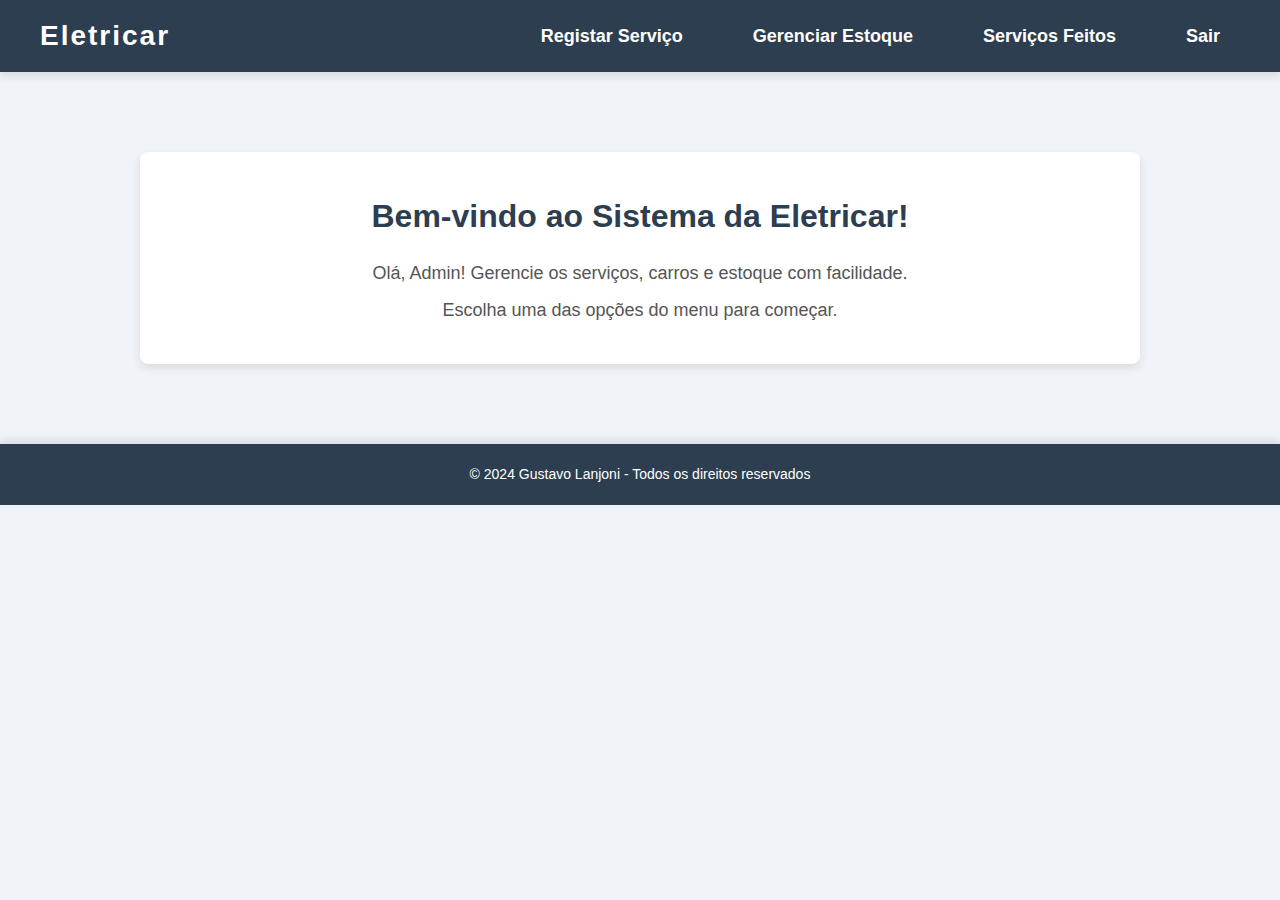
<file: src/main/resources/templates/index.html>
<!DOCTYPE html>
<html lang="pt-BR">
<head>
  <meta charset="UTF-8">
  <meta name="viewport" content="width=device-width, initial-scale=1.0">
  <title>Sistema</title>
  <link rel="stylesheet" href="/src/main/resources/static/css/style.css">
  <script src="/src/main/resources/static/js/script.js" defer></script>
</head>
<body>
  <!-- Header -->
  <header>
    <div class="header-container">
      <div class="logo-container">
        <h1>Eletricar</h1>
      </div>
      <nav>
        <ul id="menu" class="menu-list">
          <li><a href="register.html">Registar Serviço</a></li>
          <li><a href="estoque.html">Gerenciar Estoque</a></li>
          <li><a href="servico.html">Serviços Feitos</a></li>
          <li><a href="login.html">Sair</a></li>
        </ul>
        <!-- Hamburger Menu (visível em telas menores) -->
        <div class="hamburger-menu" onclick="toggleMenu()">
          <div class="bar"></div>
          <div class="bar"></div>
          <div class="bar"></div>
        </div>
      </nav>
    </div>
  </header>

  <!-- Main Section -->
  <main>
    <section class="welcome-section">
      <h2>Bem-vindo ao Sistema da Eletricar!</h2>
      <p>Olá, Admin! Gerencie os serviços, carros e estoque com facilidade.</p>
      <p>Escolha uma das opções do menu para começar.</p>
    </section>
  </main>

  <!-- Footer -->
  <footer>
    <p>&copy; 2024 Gustavo Lanjoni - Todos os direitos reservados</p>
  </footer>

  <script>
    // Função para alternar o menu no dispositivo móvel
    function toggleMenu() {
      const menu = document.getElementById('menu');
      menu.classList.toggle('active');
    }
  </script>
</body>
</html>
</file>
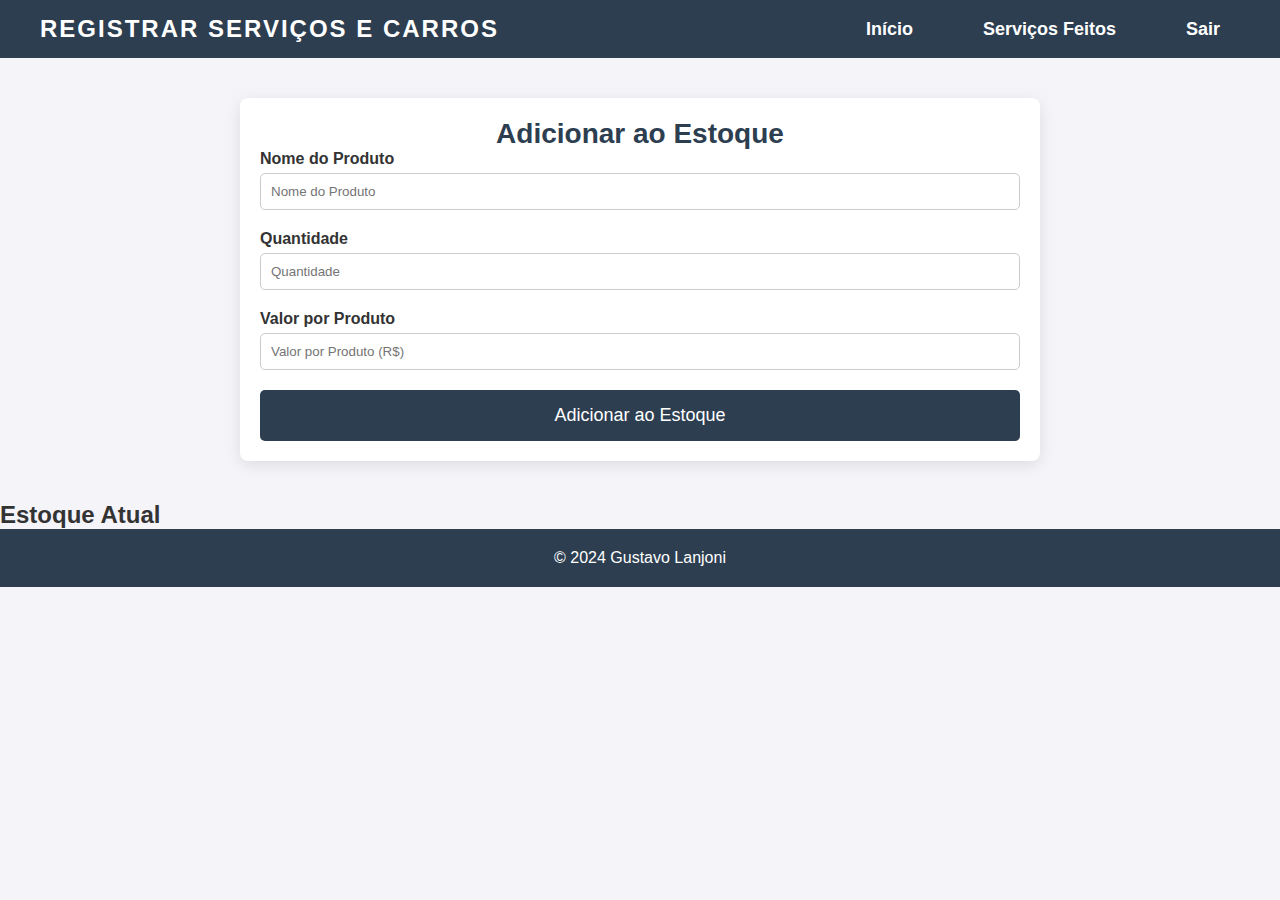
<file: src/main/resources/templates/estoque.html>
<!DOCTYPE html>
<html lang="pt-BR">
<head>
  <meta charset="UTF-8">
  <meta name="viewport" content="width=device-width, initial-scale=1.0">
  <title>Gerenciar Estoque</title>
  <link rel="stylesheet" href="/src/main/resources/static/css/estoqueCss.css">
</head>
<body>
  <header>
    <div class="header-container">
      <div class="logo-container">
        <h1>Registrar Serviços e Carros</h1>
      </div>
      <!-- Menu -->
      <nav>
        <ul id="menu" class="menu-list">
          <li><a href="index.html">Início</a></li>
          <li><a href="servico.html">Serviços Feitos</a></li>
          <li><a href="login.html">Sair</a></li>
        </ul>
        <!-- Ícone do menu hambúrguer -->
        <div class="hamburger-menu" onclick="toggleMenu()">
          <div class="bar"></div>
          <div class="bar"></div>
          <div class="bar"></div>
        </div>
      </nav>
    </div>
  </header>

  <main>
    <section class="form-section">
      <h2>Adicionar ao Estoque</h2>
      <form id="estoque-form">
        <div class="form-group">
          <label for="nome-produto">Nome do Produto</label>
          <input type="text" id="nome-produto" placeholder="Nome do Produto" required>
        </div>
        <div class="form-group">
          <label for="quantidade-produto">Quantidade</label>
          <input type="number" id="quantidade-produto" placeholder="Quantidade" required>
        </div>
        <div class="form-group">
          <label for="valor-produto">Valor por Produto</label>
          <input type="number" id="valor-produto" placeholder="Valor por Produto (R$)" required>
        </div>
        <button type="submit">Adicionar ao Estoque</button>
      </form>
    </section>

    <section class="estoque-list">
      <h2>Estoque Atual</h2>
      <ul id="lista-estoque"></ul>
    </section>
  </main>

  <script>
    function toggleMenu() {
      const menu = document.getElementById('menu');
      menu.classList.toggle('active');
    }
  </script>
  

  <footer>
    <p>&copy; 2024 Gustavo Lanjoni</p>
  </footer>
  
</body>
</html>
</file>
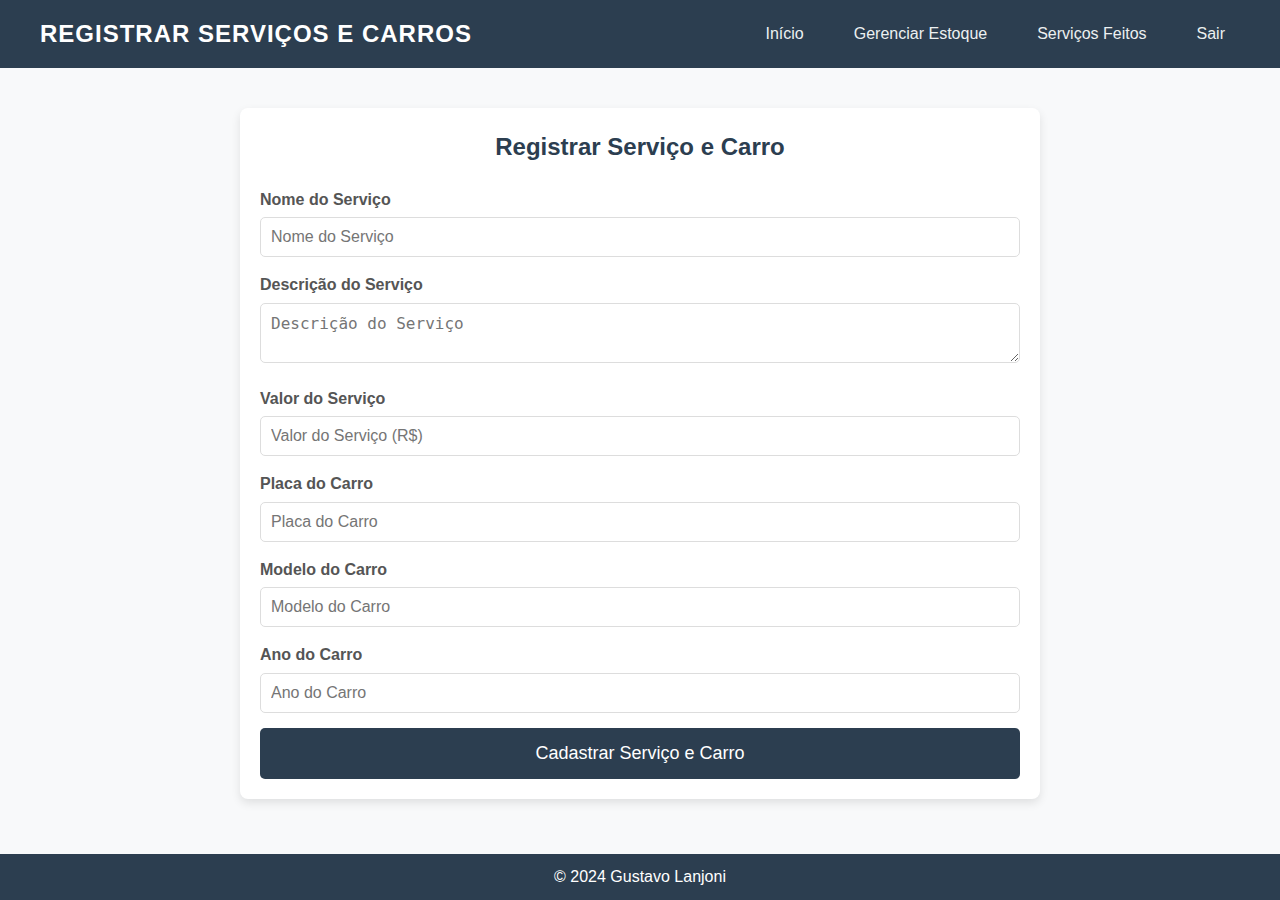
<file: src/main/resources/templates/register.html>
<!DOCTYPE html>
<html lang="pt-BR">
<head>
  <meta charset="UTF-8">
  <meta name="viewport" content="width=device-width, initial-scale=1.0">
  <title>Registrar Serviços e Carros</title>
  <link rel="stylesheet" href="/src/main/resources/static/css/registerCss.css">
</head>
<body>
  <header>
    <div class="header-container">
      <div class="logo-container">
        <h1>Registrar Serviços e Carros</h1>
      </div>
      <!-- Menu -->
      <nav>
        <ul id="menu" class="menu-list">
          <li><a href="index.html">Início</a></li>
          <li><a href="estoque.html">Gerenciar Estoque</a></li>
          <li><a href="servico.html">Serviços Feitos</a></li>
          <li><a href="login.html">Sair</a></li>
        </ul>
        <!-- Ícone do menu hambúrguer -->
        <div class="hamburger-menu" onclick="toggleMenu()">
          <div class="bar"></div>
          <div class="bar"></div>
          <div class="bar"></div>
        </div>
      </nav>
    </div>
  </header>

  <main>
    <section class="form-section">
      <h2>Registrar Serviço e Carro</h2>
      <form id="cadastro-form">
        <div class="form-group">
          <label for="nome-servico">Nome do Serviço</label>
          <input type="text" id="nome-servico" placeholder="Nome do Serviço" required>
        </div>
        <div class="form-group">
          <label for="descricao-servico">Descrição do Serviço</label>
          <textarea id="descricao-servico" placeholder="Descrição do Serviço"></textarea>
        </div>
        <div class="form-group">
          <label for="valor-servico">Valor do Serviço</label>
          <input type="number" id="valor-servico" placeholder="Valor do Serviço (R$)" required>
        </div>
        <div class="form-group">
          <label for="placa-carro">Placa do Carro</label>
          <input type="text" id="placa-carro" placeholder="Placa do Carro" required>
        </div>
        <div class="form-group">
          <label for="modelo-carro">Modelo do Carro</label>
          <input type="text" id="modelo-carro" placeholder="Modelo do Carro" required>
        </div>
        <div class="form-group">
          <label for="ano-carro">Ano do Carro</label>
          <input type="number" id="ano-carro" placeholder="Ano do Carro" required>
        </div>
        <button type="submit">Cadastrar Serviço e Carro</button>
      </form>
    </section>
  </main>

  <footer>
    <p>&copy; 2024 Gustavo Lanjoni</p>
  </footer>

  <script>
    document.getElementById("cadastro-form").addEventListener("submit", function (event) {
      event.preventDefault();
  
      // Obter os dados do formulário
      const nomeServico = document.getElementById("nome-servico").value;
      const descricaoServico = document.getElementById("descricao-servico").value;
      const valorServico = parseFloat(document.getElementById("valor-servico").value);
      const placaCarro = document.getElementById("placa-carro").value;
      const modeloCarro = document.getElementById("modelo-carro").value;
      const anoCarro = document.getElementById("ano-carro").value;
  
      // Objeto do serviço
      const novoServico = {
        nome: nomeServico,
        descricao: descricaoServico,
        valor: valorServico,
        placa: placaCarro,
        modelo: modeloCarro,
        ano: anoCarro,
        data: new Date().toISOString().split("T")[0] // Data atual
      };
  
      // Obter serviços existentes no LocalStorage
      const servicos = JSON.parse(localStorage.getItem("servicos")) || [];
  
      // Adicionar novo serviço
      servicos.push(novoServico);
  
      // Salvar novamente no LocalStorage
      localStorage.setItem("servicos", JSON.stringify(servicos));
  
      alert("Serviço e Carro cadastrados com sucesso!");
      document.getElementById("cadastro-form").reset();
    });
  </script>
  
</body>
</html>
</file>
<file: src/main/resources/static/css/style.css>
/* Reseta algumas configurações padrão do navegador */
* {
    margin: 0;
    padding: 0;
    box-sizing: border-box;
    font-family: 'Arial', sans-serif;
  }
  
  /* Estilo do corpo da página */
  body {
    background-color: #f0f4f8;
    color: #333;
    font-size: 16px;
    line-height: 1.5;
  }
  
  /* Estilo do cabeçalho */
  header {
    background-color: #2d3e50;
    color: #fff;
    padding: 15px 30px;
    position: sticky;
    top: 0;
    z-index: 1000;
    box-shadow: 0 4px 8px rgba(0, 0, 0, 0.1);
  }
  
  /* Container do cabeçalho */
  .header-container {
    display: flex;
    justify-content: space-between;
    align-items: center;
    max-width: 1200px;
    margin: 0 auto;
  }
  
  /* Logo */
  .logo-container h1 {
    font-size: 28px;
    font-weight: bold;
    letter-spacing: 2px;
  }
  
  /* Estilo de navegação (menu) */
  nav {
    display: flex;
    align-items: center;
  }
  
  /* Lista de itens do menu */
  .menu-list {
    list-style: none;
    display: flex;
    gap: 30px;
    margin-left: 20px;
  }
  
  /* Itens de menu */
  .menu-list li {
    display: inline-block;
  }
  
  /* Links do menu */
  .menu-list a {
    color: #fff;
    text-decoration: none;
    font-weight: 600;
    font-size: 18px;
    padding: 12px 20px;
    border-radius: 5px;
    transition: background-color 0.3s, transform 0.3s;
  }
  
  /* Efeito de hover no menu */
  .menu-list a:hover {
    background-color: #34495e;
    transform: scale(1.05);
  }
  
  /* Efeito de clique no menu */
  .menu-list a:active {
    transform: scale(0.98);
  }
  
  /* Menu hambúrguer para dispositivos móveis */
  .hamburger-menu {
    display: none;
    flex-direction: column;
    gap: 5px;
    cursor: pointer;
  }
  
  .hamburger-menu .bar {
    width: 30px;
    height: 4px;
    background-color: white;
    border-radius: 5px;
  }
  
  /* Exibição do menu no modo mobile */
  @media (max-width: 768px) {
    .menu-list {
      display: none;
      flex-direction: column;
      gap: 10px;
      position: absolute;
      top: 70px;
      right: 20px;
      background-color: #2d3e50;
      width: 250px;
      padding: 15px;
      border-radius: 8px;
    }
  
    .hamburger-menu {
      display: flex;
    }
  
    .menu-list.active {
      display: block;
    }
  }
  
  /* Estilo do conteúdo principal */
  main {
    padding: 50px 20px;
    text-align: center;
  }
  
  /* Seção de boas-vindas */
  .welcome-section {
    background-color: #fff;
    border-radius: 8px;
    box-shadow: 0 4px 10px rgba(0, 0, 0, 0.1);
    padding: 40px;
    margin-top: 30px;
    max-width: 1000px;
    margin: 30px auto;
  }
  
  .welcome-section h2 {
    font-size: 32px;
    color: #2c3e50;
    margin-bottom: 20px;
  }
  
  .welcome-section p {
    font-size: 18px;
    color: #555;
    margin-top: 10px;
  }
  
  /* Estilo do rodapé */
  footer {
    background-color: #2d3e50;
    color: white;
    padding: 20px;
    text-align: center;
    position: relative;
    width: 100%;
    bottom: 0;
    font-size: 14px;
  }
  
  /* Ajustes para o footer */
  footer p {
    margin: 0;
  }
  
  /* Adiciona sombra no rodapé */
  footer {
    box-shadow: 0 -4px 8px rgba(0, 0, 0, 0.1);
  }
  
  /* Título do rodapé */
  footer h4 {
    font-size: 18px;
    color: #fff;
    margin-bottom: 10px;
  }
</file>
<file: src/main/resources/static/css/estoqueCss.css>
/* Resetando margens e padding */
* {
    margin: 0;
    padding: 0;
    box-sizing: border-box;
  }
  
  /* Corpo da página */
  body {
    font-family: 'Arial', sans-serif;
    background-color: #f4f4f9;
    color: #333;
  }
  
  /* Estilo do cabeçalho */
  header {
    background-color: #2c3e50;
    color: white;
    padding: 15px 30px;
    position: sticky;
    top: 0;
    z-index: 1000;
  }
  
  /* Container do cabeçalho */
  .header-container {
    display: flex;
    justify-content: space-between;
    align-items: center;
    max-width: 1200px;
    margin: 0 auto;
    position: relative; /* Necessário para o posicionamento absoluto do menu hambúrguer */
  }
  
  /* Estilo do logo */
  .logo-container h1 {
    font-size: 24px;
    font-weight: bold;
    text-transform: uppercase;
    letter-spacing: 2px;
  }
  
  /* Estilo do menu */
  nav {
    display: flex;
    align-items: center;
  }
  
  /* Lista de itens do menu */
  .menu-list {
    list-style: none;
    display: flex;
    gap: 30px;
    margin-left: 20px;
  }
  
  /* Itens de menu */
  .menu-list li {
    display: inline-block;
  }
  
  /* Links do menu */
  .menu-list a {
    color: #fff;
    text-decoration: none;
    font-weight: 600;
    font-size: 18px;
    padding: 12px 20px;
    border-radius: 5px;
    transition: background-color 0.3s, transform 0.3s;
  }
  
  /* Efeito de hover no menu */
  .menu-list a:hover {
    background-color: #34495e;
    transform: scale(1.05);
  }
  
  /* Efeito de clique no menu */
  .menu-list a:active {
    transform: scale(0.98);
  }
  
  /* Menu hambúrguer para dispositivos móveis */
  .hamburger-menu {
    display: none;
    flex-direction: column;
    gap: 5px;
    cursor: pointer;
    position: absolute; /* Para posicionar o ícone no canto direito */
    top: 50%; /* Para centralizar verticalmente */
    right: 30px; /* Para posicionar à direita do cabeçalho */
    transform: translateY(-50%); /* Ajuste para centralizar verticalmente */
  }
  
  .hamburger-menu .bar {
    width: 30px;
    height: 4px;
    background-color: white;
    border-radius: 5px;
  }
  
  /* Exibição do menu no modo mobile */
  @media (max-width: 768px) {
    .menu-list {
      display: none;
      flex-direction: column;
      gap: 10px;
      position: absolute;
      top: 70px;
      right: 20px;
      background-color: #2d3e50;
      width: 250px;
      padding: 15px;
      border-radius: 8px;
    }
  
    .hamburger-menu {
      display: flex;
    }
  
    .menu-list.active {
      display: block;
    }
  }
  
  /* Estilo do formulário */
  .form-section {
    padding: 20px;
    max-width: 800px;
    margin: 40px auto;
    background-color: #ffffff;
    border-radius: 8px;
    box-shadow: 0 4px 16px rgba(0, 0, 0, 0.1);
  }
  
  .form-section h2 {
    text-align: center;
    font-size: 28px;
    color: #2c3e50;
  }
  
  .form-group {
    margin-bottom: 20px;
  }
  
  .form-group label {
    display: block;
    font-weight: 600;
  }
  
  .form-group input {
    width: 100%;
    padding: 10px;
    margin-top: 5px;
    border: 1px solid #ccc;
    border-radius: 5px;
  }
  
  button {
    width: 100%;
    padding: 15px;
    background-color: #2c3e50;
    color: white;
    border: none;
    border-radius: 5px;
    font-size: 18px;
    cursor: pointer;
    transition: background-color 0.3s;
  }
  
  button:hover {
    background-color: #34495e;
  }
  
  /* Estilo da lista de estoque */
  .estoque-list {
    margin-top: 40px;
  }
  
  .estoque-list ul {
    list-style: none;
    padding: 0;
  }
  
  .estoque-list li {
    padding: 10px;
    background-color: #ecf0f1;
    margin-bottom: 10px;
    border-radius: 5px;
  }
  
  /* Rodapé */
  footer {
    background-color: #2c3e50;
    color: white;
    text-align: center;
    padding: 20px;
  }
  
  footer p {
    margin: 0;
  }
  
  /* Responsividade */
  @media (max-width: 768px) {
    .form-section {
      padding: 15px;
    }
  
    .header-container {
      flex-direction: column;
      align-items: flex-start;
    }
  }
</file>
<file: src/main/resources/static/css/registerCss.css>
/* Reset básico */
* {
  margin: 0;
  padding: 0;
  box-sizing: border-box;
}

body {
  font-family: Arial, sans-serif;
  line-height: 1.6;
  background-color: #f8f9fa;
  color: #333;
}

/* Cabeçalho */
header {
  background-color: #2c3e50;
  color: #fff;
  padding: 15px 30px;
  position: sticky;
  top: 0;
  z-index: 10;
}

.header-container {
  display: flex;
  justify-content: space-between;
  align-items: center;
  max-width: 1200px;
  margin: 0 auto;
}

.logo-container h1 {
  font-size: 24px;
  font-weight: bold;
  text-transform: uppercase;
  letter-spacing: 1px;
}

nav {
  display: flex;
  align-items: center;
}

.menu-list {
  list-style: none;
  display: flex;
  gap: 20px;
}

.menu-list a {
  color: #ecf0f1;
  text-decoration: none;
  font-size: 16px;
  padding: 10px 15px;
  border-radius: 4px;
  transition: background-color 0.3s ease-in-out;
}

.menu-list a:hover {
  background-color: #34495e;
}

.hamburger-menu {
  display: none;
  flex-direction: column;
  gap: 5px;
  cursor: pointer;
  z-index: 11;
}

.hamburger-menu .bar {
  width: 25px;
  height: 3px;
  background-color: #fff;
  border-radius: 3px;
  transition: all 0.3s;
}

.menu-list.active {
  display: block;
  position: absolute;
  top: 100%;
  right: 0;
  background-color: #2c3e50;
  padding: 15px;
  border-radius: 5px;
  box-shadow: 0 4px 8px rgba(0, 0, 0, 0.1);
  flex-direction: column;
  gap: 10px;
}

@media (max-width: 768px) {
  .menu-list {
    display: none;
  }

  .hamburger-menu {
    display: flex;
  }
}

/* Seção do formulário */
main {
  padding: 20px;
}

.form-section {
  background: #fff;
  max-width: 800px;
  margin: 20px auto;
  padding: 20px;
  border-radius: 8px;
  box-shadow: 0 4px 10px rgba(0, 0, 0, 0.1);
}

.form-section h2 {
  text-align: center;
  color: #2c3e50;
  margin-bottom: 20px;
}

.form-group {
  margin-bottom: 15px;
}

.form-group label {
  font-weight: bold;
  color: #555;
  display: block;
  margin-bottom: 5px;
}

.form-group input,
.form-group textarea {
  width: 100%;
  padding: 10px;
  border: 1px solid #ddd;
  border-radius: 5px;
  font-size: 16px;
}

button {
  display: block;
  width: 100%;
  background-color: #2c3e50;
  color: #fff;
  padding: 15px;
  border: none;
  border-radius: 5px;
  font-size: 18px;
  cursor: pointer;
  transition: background-color 0.3s ease-in-out;
}

button:hover {
  background-color: #34495e;
}

/* Rodapé */
footer {
  background-color: #2c3e50;
  color: #fff;
  text-align: center;
  padding: 10px;
  position: fixed;
  bottom: 0;
  width: 100%;
}

footer p {
  margin: 0;
}
</file>
